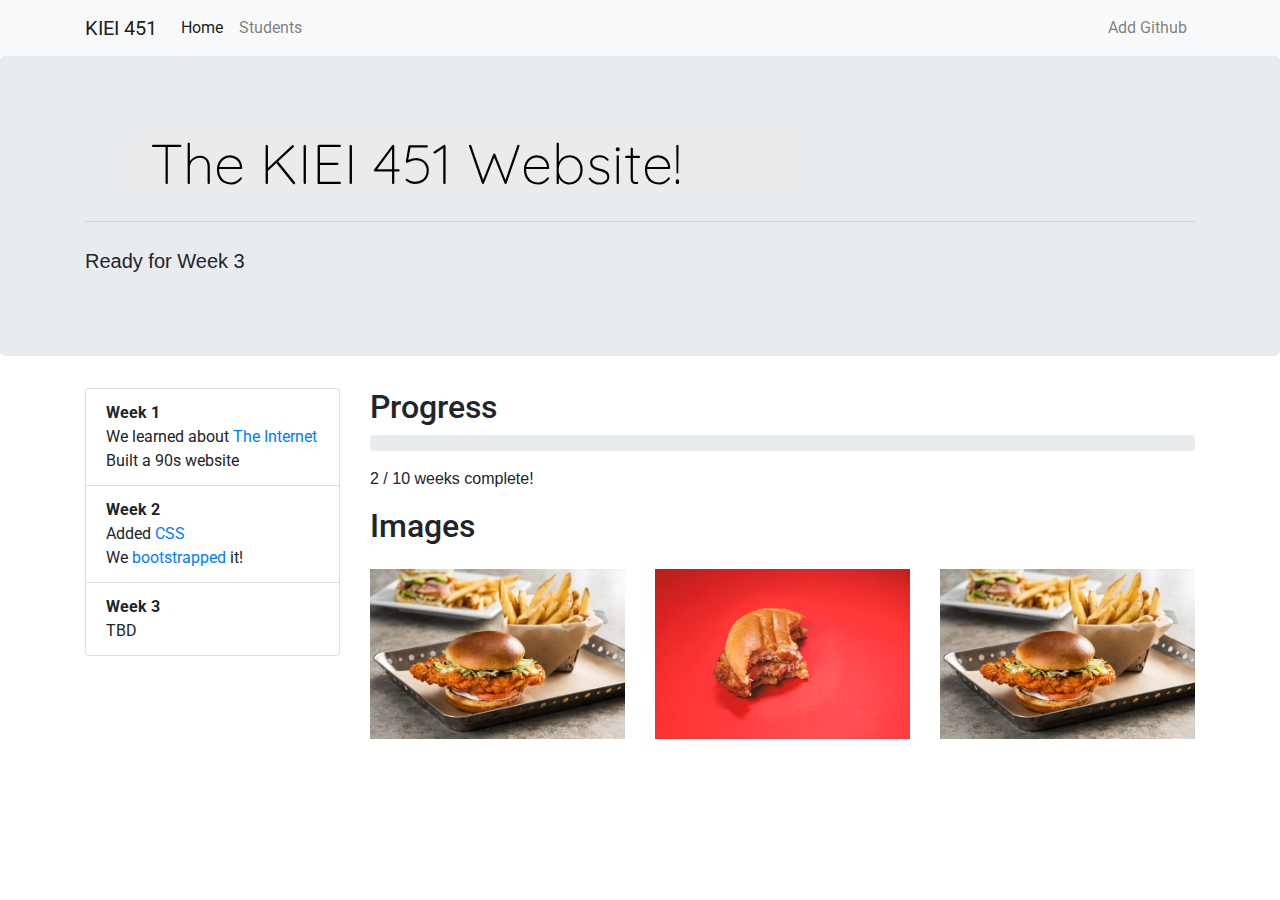
<file: index.html>
<!DOCTYPE html>
<html lang="en">

<head>
  <!-- Required meta tags -->
  <meta charset="utf-8">
  <meta name="viewport" content="width=device-width, initial-scale=1, shrink-to-fit=no">

  <!-- Bootstrap CSS -->
  <link rel="stylesheet" href="https://stackpath.bootstrapcdn.com/bootstrap/4.4.1/css/bootstrap.min.css" integrity="sha384-Vkoo8x4CGsO3+Hhxv8T/Q5PaXtkKtu6ug5TOeNV6gBiFeWPGFN9MuhOf23Q9Ifjh" crossorigin="anonymous">

  <!-- Custom CSS -->
  <link rel="stylesheet" href="styles.css">

  <!-- icons-->
  <link rel="stylesheet" href="https://use.fontawesome.com/releases/v5.6.3/css/all.css" integrity="sha384-UHRtZLI+pbxtHCWp1t77Bi1L4ZtiqrqD80Kn4Z8NTSRyMA2Fd33n5dQ8lWUE00s/" crossorigin="anonymous">

  <!-- Google font -->
  <link href="https://fonts.googleapis.com/css?family=Quicksand|Roboto&display=swap" rel="stylesheet">

  <title>Best 90s website in 2020</title>
</head>

<body>
  <nav class="navbar navbar-expand-lg navbar-light bg-light">
    <div class="container">
      <a class="navbar-brand" href="#">KIEI 451</a>
      <button class="navbar-toggler" type="button" data-toggle="collapse" data-target="#navbarSupportedContent" aria-controls="navbarSupportedContent" aria-expanded="false" aria-label="Toggle navigation">
        <span class="navbar-toggler-icon"></span>
      </button>

      <div class="collapse navbar-collapse" id="navbarSupportedContent">
        <ul class="navbar-nav mr-auto">
          <li class="nav-item active">
            <a class="nav-link" href="index.html"><i class="fas fa-home"></i>
                Home</a>
          </li>
          <li class="nav-item">
            <a class="nav-link" href="students.html">Students
                <i class="fas fa-spinner fa-spin"></i>
            </a>
          </li>
        </ul>
        <ul class="navbar-nav ml-auto">
          <li class="nav-item">
            <a class="nav-link" href="github.html">Add Github</a>
          </li>
        </ul>
      </div>
    </div>
  </nav>

  <div class="jumbotron">
    <div class="container">
      <h1 class="display-4">The KIEI 451 Website!</h1>
      <hr class="my-4">
      <p class="lead">Ready for Week 3</p>
    </div>
  </div>

  <div class="container">
    <div class="row">
      <!-- Sidebar -->
      <div class="col-md-3">
        <ol class="list-group">
          <li class="list-group-item">
            <strong>Week 1</strong>
            <ul class="list-unstyled">
              <li>
                We learned about
                <a href="http://google.com">The Internet</a>
              </li>
              <li>
                Built a 90s website
              </li>
            </ul>
          </li>
          <li class="list-group-item">
            <strong>Week 2</strong>
            <ul class="list-unstyled">
              <li>
                Added
                <a href="http://www.csszengarden.com/">CSS</a>
              </li>
              <li>
                We <a href="https://getbootstrap.com/">bootstrapped</a> it!
              </li>
            </ul>
          </li>
          <li class="list-group-item">
            <strong>Week 3</strong>
            <ul class="list-unstyled">
              <li>TBD</li>
            </ul>
          </li>
        </ol>
      </div>

      <!-- Main Content -->
      <div class="col-md-9">
        <div class="row">
          <div class="col-md-12">
            <h2 class="section-title">Progress</h2>
          </div>
        </div>
        <div class="row">
          <div class="col-md-12">
            <div class="progress mb-3">
              <div class="progress-bar bg-kellogg" role="progressbar" aria-valuenow="25" aria-valuemin="0" aria-valuemax="100"></div>
            </div>
          </div>
        </div>
        <div class="row">
          <div class="col-md-12">
            <p>
              2 / 10 weeks complete!
            </p>
          </div>
        </div>
        <div class="row">
          <div class="col-md-12">
            <h2 class="section-title">Images</h2>
          </div>
        </div>
        <div class="row">
          <div class="col-md-4 text-center my-3">
            <img src="bufchik.jpg" class="img-fluid">
          </div>
          <div class="col-md-4 text-center my-3">
            <img src="mmm.gif" class="img-fluid">
          </div>
          <div class="col-md-4 text-center my-3">
            <img src="bufchik.jpg" class="img-fluid">
          </div>
        </div>
      </div>

    </div>
  </div>
</body>

</html>
</file>
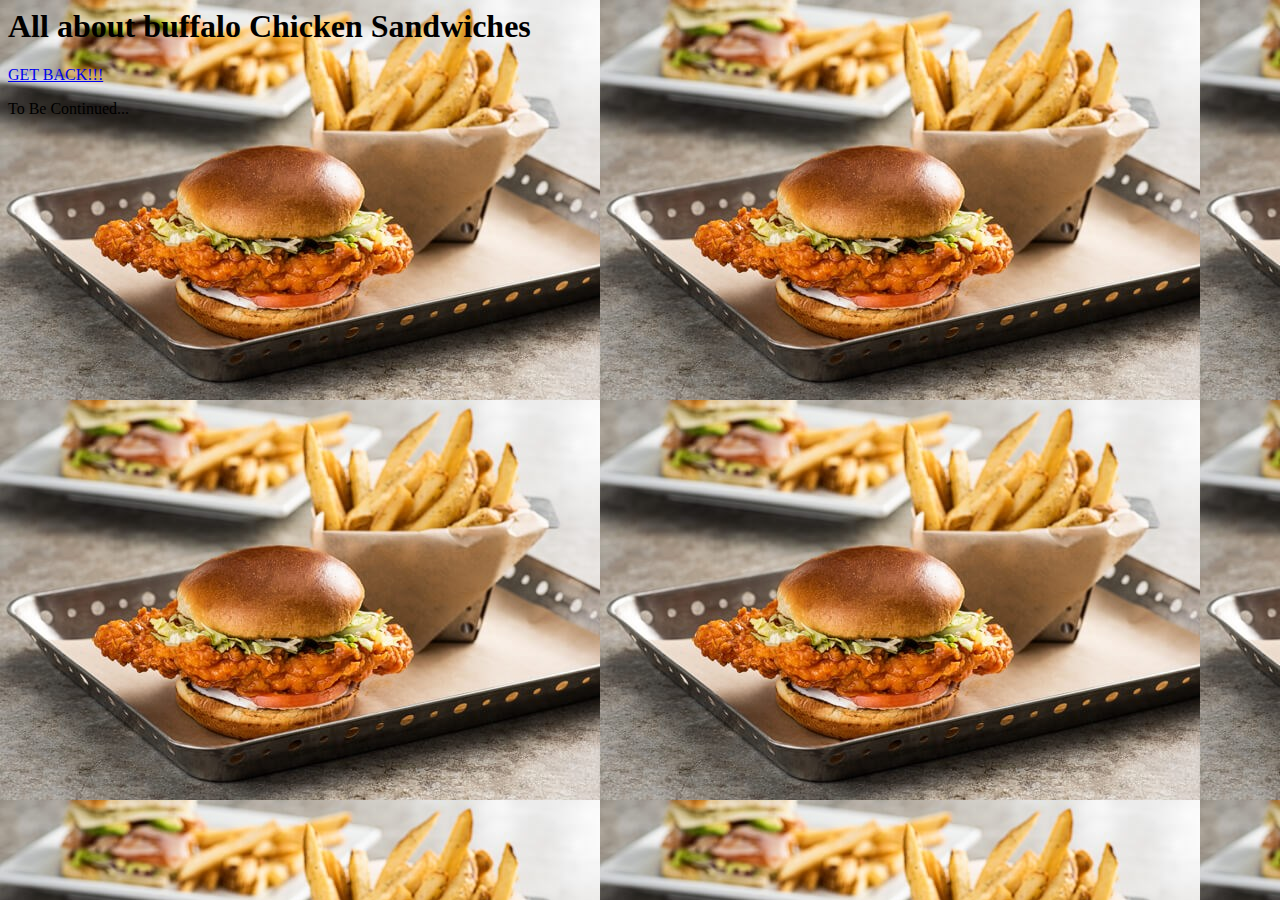
<file: about.html>
<html lang="en">
<head>

    <body background="bufchik.jpg"></body>


    <title>About Page</title>
</head>

<body>
    <h1>All about buffalo Chicken Sandwiches</h1>

    <div>
        <a href="index.html" >GET BACK!!!</a>
    </div>

    <p>To Be Continued...</p>
</body>
</html>
</file>
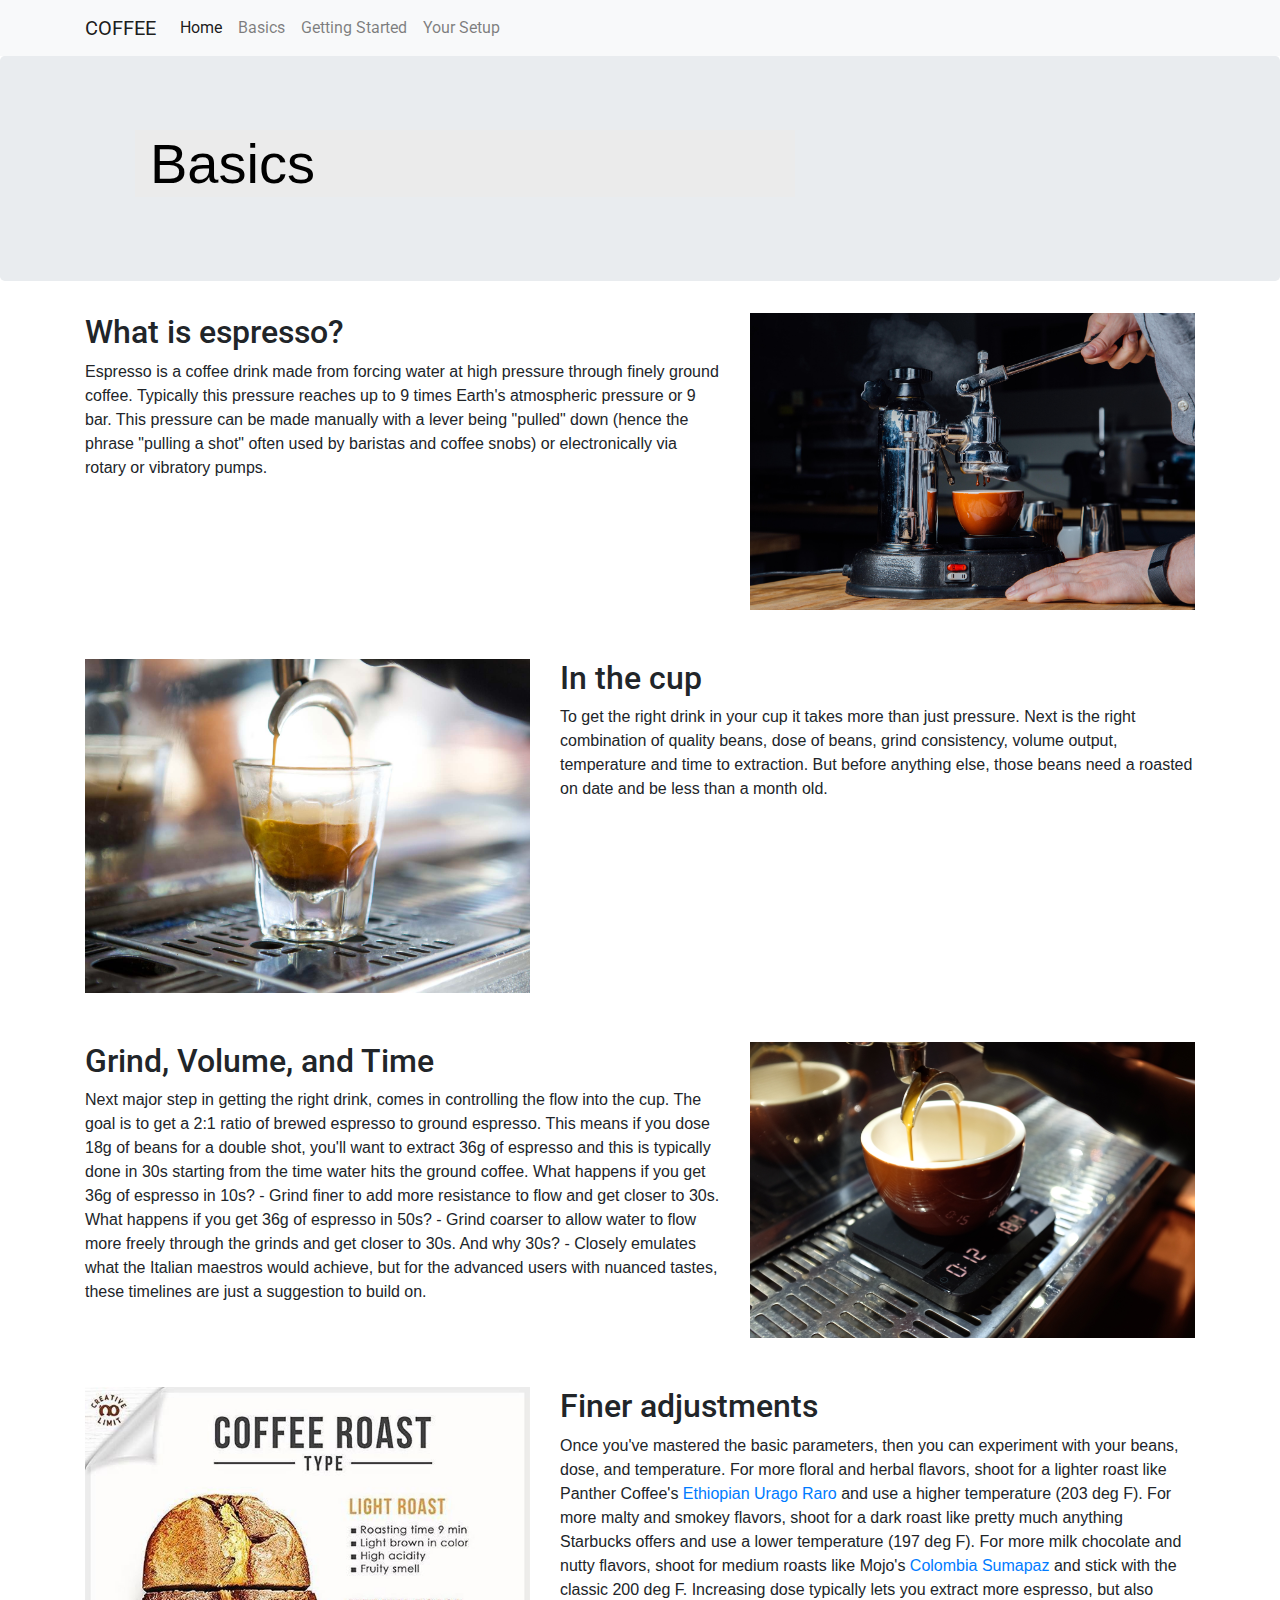
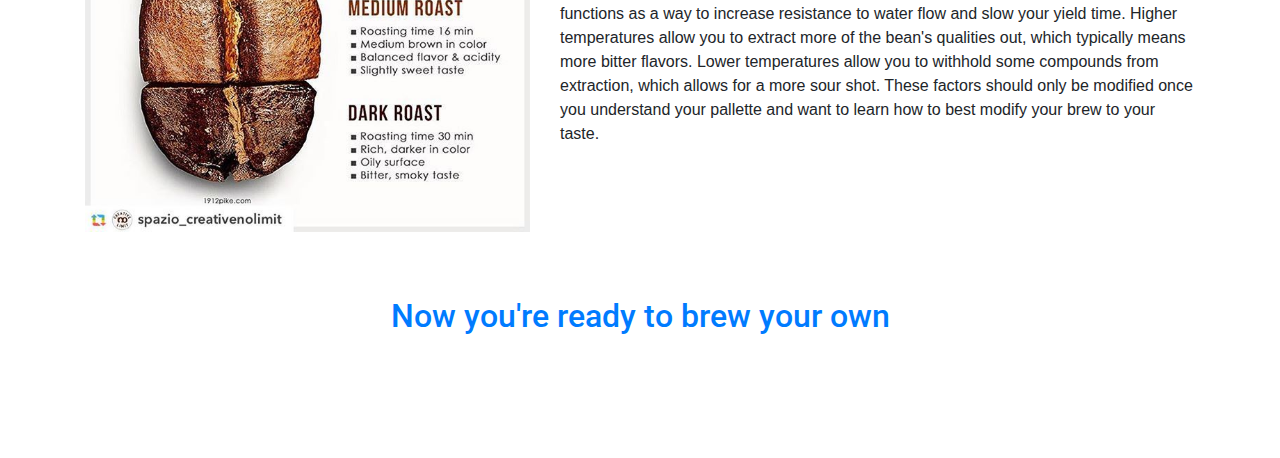
<file: basics.html>
<!doctype html>
<html lang="en">

<head>
    <!-- Required meta tags -->
    <meta charset="utf-8">
    <meta name="viewport" content="width=device-width, initial-scale=1, shrink-to-fit=no">

    <!-- Google Fonts -->
    <!-- Swap out "Roboto" for the font(s) you want to use -->
    <link href="https://fonts.googleapis.com/css?family=Roboto&display=swap" rel="stylesheet">

    <!-- Font Awesome -->
    <link rel="stylesheet" href="https://use.fontawesome.com/releases/v5.6.3/css/all.css"
        integrity="sha384-UHRtZLI+pbxtHCWp1t77Bi1L4ZtiqrqD80Kn4Z8NTSRyMA2Fd33n5dQ8lWUE00s/" crossorigin="anonymous">

    <!-- Bootstrap CSS -->
    <link rel="stylesheet" href="https://stackpath.bootstrapcdn.com/bootstrap/4.4.1/css/bootstrap.min.css"
        integrity="sha384-Vkoo8x4CGsO3+Hhxv8T/Q5PaXtkKtu6ug5TOeNV6gBiFeWPGFN9MuhOf23Q9Ifjh" crossorigin="anonymous">

    <!-- Your own CSS -->
    <link rel="stylesheet" href="styles.css">

    <title>Basics</title>
</head>

<body>
    <!-- Your stuff goes here -->

    <!-- Optional JavaScript -->
    <!-- jQuery first, then Popper.js, then Bootstrap JS -->
    <script src="https://code.jquery.com/jquery-3.4.1.slim.min.js"
        integrity="sha384-J6qa4849blE2+poT4WnyKhv5vZF5SrPo0iEjwBvKU7imGFAV0wwj1yYfoRSJoZ+n"
        crossorigin="anonymous"></script>
    <script src="https://cdn.jsdelivr.net/npm/popper.js@1.16.0/dist/umd/popper.min.js"
        integrity="sha384-Q6E9RHvbIyZFJoft+2mJbHaEWldlvI9IOYy5n3zV9zzTtmI3UksdQRVvoxMfooAo"
        crossorigin="anonymous"></script>
    <script src="https://stackpath.bootstrapcdn.com/bootstrap/4.4.1/js/bootstrap.min.js"
        integrity="sha384-wfSDF2E50Y2D1uUdj0O3uMBJnjuUD4Ih7YwaYd1iqfktj0Uod8GCExl3Og8ifwB6"
        crossorigin="anonymous"></script>
</body>

<nav class="navbar navbar-expand-lg navbar-light bg-light">
    <div class="container">
        <a class="navbar-brand" href="index.html">COFFEE</a>
        <button class="navbar-toggler" type="button" data-toggle="collapse" data-target="#navbarSupportedContent"
            aria-controls="navbarSupportedContent" aria-expanded="false" aria-label="Toggle navigation">
            <span class="navbar-toggler-icon"></span>
        </button>

        <div class="collapse navbar-collapse" id="navbarSupportedContent">
            <ul class="navbar-nav mr-auto">
                <li class="nav-item active">
                    <a class="nav-link" href="index.html"><i class="fas fa-home"></i>
                        Home</a>
                </li>
                <li class="nav-item">
                    <a class="nav-link" href="basics.html">Basics</a>
                </li>
                <li class="nav-item">
                    <a class="nav-link" href="getting-started.html">Getting Started</a>
                </li>
                <li class="nav-item">
                    <a class="nav-link" href="your-setup.html">Your Setup</a>
                </li>
            </ul>
        </div>
    </div>
</nav>

<div class="jumbotron">
    <div class="container">
        <h1 class="display-4">Basics</h1>
        <!-- <hr class="my-4"> -->
    </div>
</div>

<div class="container">
    <div class="row">
        <div class="col-7">
            <h2>What is espresso?</h2>
            <p>Espresso is a coffee drink made from forcing water at high pressure through finely ground coffee.
                Typically this pressure reaches up to 9 times Earth's atmospheric pressure or 9 bar.
                This pressure can be made manually with a lever being "pulled" down (hence the phrase "pulling a shot"
                often used by baristas and coffee snobs) or electronically via rotary or vibratory pumps. </a>

        </div>
        <div class="col">
            <img src="lever-espresso.jpg" class="img-fluid">
        </div>
    </div>
    <div class="row">
        <hr class="my-4">
    </div>
    <div class="row">
        <div class="col">
            <img src="espresso.jpg" class="img-fluid">
        </div>
        <div class="col-7">
            <h2>In the cup</h2>
            <p>To get the right drink in your cup it takes more than just pressure.
                Next is the right combination of quality beans, dose of beans, grind consistency, volume output,
                temperature and
                time to extraction. But before anything else, those beans need a roasted on date and be less than a
                month old.</p>
        </div>
    </div>
    <div class="row">
        <hr class="my-4">
    </div>
    <div class="row">
        <div class="col-7">
            <h2>Grind, Volume, and Time</h2>
            <p>Next major step in getting the right drink, comes in controlling the flow into the cup.
                The goal is to get a 2:1 ratio of brewed espresso to ground espresso.
                This means if you dose 18g of beans for a double shot, you'll want to extract 36g of espresso and this
                is typically done in 30s starting from the time water hits the ground coffee.
                What happens if you get 36g of espresso in 10s? - Grind finer to add more resistance to flow and get
                closer to 30s.
                What happens if you get 36g of espresso in 50s? - Grind coarser to allow water to flow more freely
                through the grinds and get closer to 30s.
                And why 30s? - Closely emulates what the Italian maestros would achieve, but for the advanced users with
                nuanced tastes, these timelines are just a suggestion to build on.
            </p>

        </div>
        <div class="col">
            <img src="mass-espresso.jpg" class="img-fluid">
        </div>
    </div>
    <div class="row">
        <hr class="my-4">
    </div>
    <div class="row">
        <div class="col">
            <img src="roast-coffee.jpg" class="img-fluid">
        </div>
        <div class="col-7">
            <h2>Finer adjustments</h2>
            <p>Once you've mastered the basic parameters, then you can experiment with your beans, dose, and
                temperature.
                For more floral and herbal flavors, shoot for a lighter roast like Panther Coffee's <a
                    href="https://www.panthercoffee.com/uraga-raro">Ethiopian Urago Raro </a> and use a higher
                temperature (203 deg F).
                For more malty and smokey flavors, shoot for a dark roast like pretty much anything Starbucks offers and
                use a lower temperature (197 deg F).
                For more milk chocolate and nutty flavors, shoot for medium roasts like Mojo's <a
                    href="https://mojocoffeeroasters.com/collections/coffee/products/colombia-sumapaz"> Colombia
                    Sumapaz</a> and stick with the classic 200 deg F.
                Increasing dose typically lets you extract more espresso, but also functions as a way to increase
                resistance to water flow and slow your yield time.
                Higher temperatures allow you to extract more of the bean's qualities out, which typically means more
                bitter flavors.
                Lower temperatures allow you to withhold some compounds from extraction, which allows for a more sour
                shot.
                These factors should only be modified once you understand your pallette and want to learn how to best
                modify your brew to your taste.
            </p>
        </div>
    </div>
    <div class="row">
        <hr class="my-4">
    </div>
    <div class="row">
        <div class="col-md text-center my-3">
            <h2><a href="getting-started.html">Now you're ready to brew your own</h2>
        </div>
    </div>
    <div class="row">
        <hr class="my-4">
    </div>
    <div class="row">
        <hr class="my-4">
    </div>
</div>
</div>

</html>
</file>
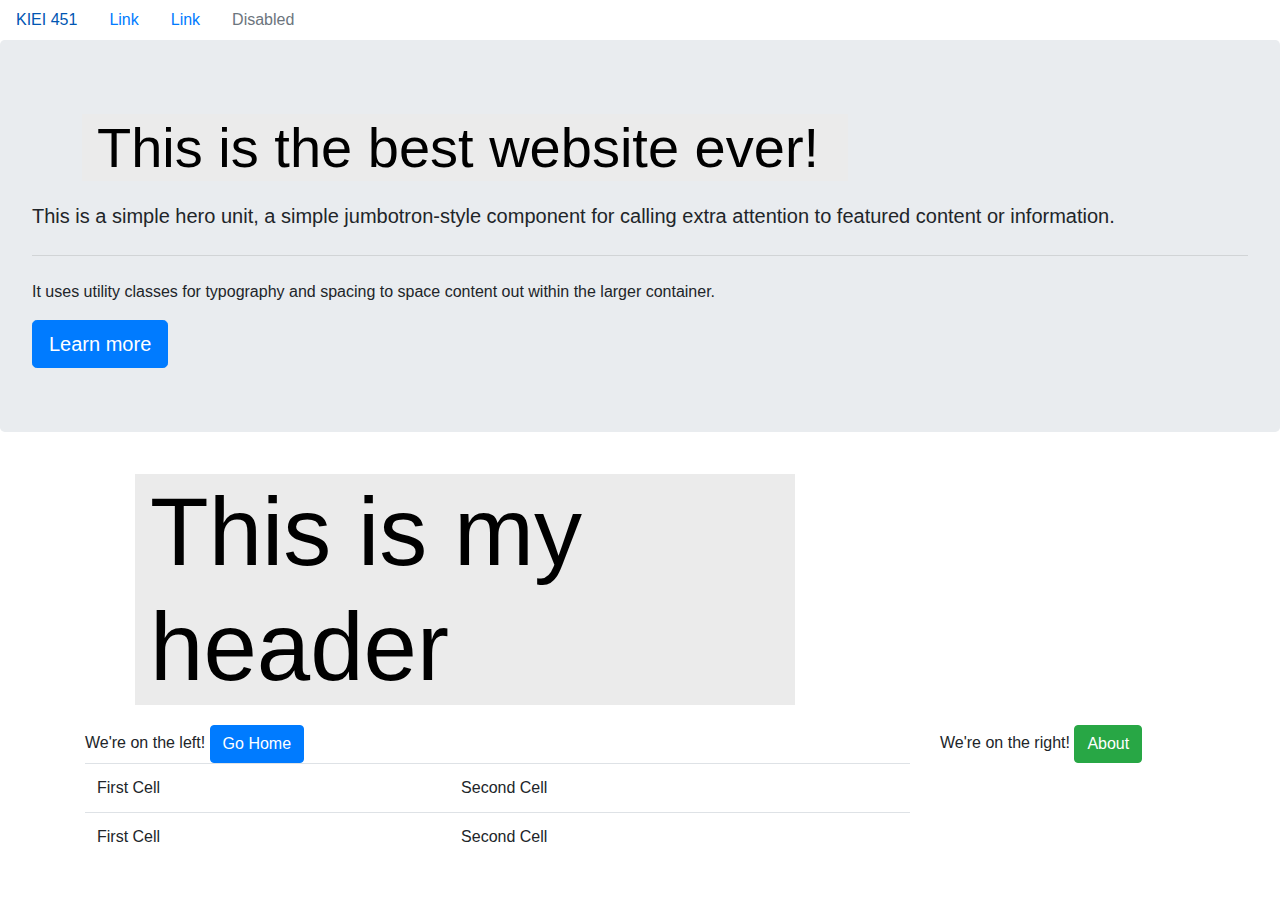
<file: bootstrap.html>
<!DOCTYPE html>
<html lang="en">

<head>
    <meta charset="UTF-8">
    <meta name="viewport" content="width=device-width, initial-scale=1.0">
    <meta http-equiv="X-UA-Compatible" content="ie=edge">
    <title>Document</title>
    <link rel="stylesheet" href="https://stackpath.bootstrapcdn.com/bootstrap/4.4.1/css/bootstrap.min.css"
        integrity="sha384-Vkoo8x4CGsO3+Hhxv8T/Q5PaXtkKtu6ug5TOeNV6gBiFeWPGFN9MuhOf23Q9Ifjh" crossorigin="anonymous">
    <link rel="stylesheet" href="styles.css">
</head>

<body>


    <ul class="nav">
        <li class="nav-item">
          <a class="nav-link active" href="#">KIEI 451</a>
        </li>
        <li class="nav-item">
          <a class="nav-link" href="#">Link</a>
        </li>
        <li class="nav-item">
          <a class="nav-link" href="#">Link</a>
        </li>
        <li class="nav-item">
          <a class="nav-link disabled" href="#" tabindex="-1" aria-disabled="true">Disabled</a>
        </li>
      </ul>
      <div class="jumbotron">
        <h1 class="display-4">This is the best website ever!</h1>
        <p class="lead">This is a simple hero unit, a simple jumbotron-style component for calling extra attention to featured content or information.</p>
        <hr class="my-4">
        <p>It uses utility classes for typography and spacing to space content out within the larger container.</p>
        <a class="btn btn-primary btn-lg" href="#" role="button">Learn more</a>
      </div>
    <div class="container">

        <div class="row">
            <div class="col-md-12">
                <h1>This is my header</h1>
            </div>
        </div>

        <div class="row">
            <div class="col-md-9">
                We're on the left!
                    <a href="index.html" class="btn btn-primary">Go Home</a>
                    <table class="table">
                        <tr>
                            <td>
                                First Cell
                            </td>
                            <td>
                                Second Cell
                            </td>
                        </tr>
                        <tr>
                            <td>
                                First Cell
                            </td>
                            <td>
                                Second Cell
                            </td>
                        </tr>
                    </table>
            </div>
            <div class="col-md-3">
                We're on the right!
                <a href="about.html" class="btn btn-success">About</a>
            </div>
        </div>
<!-- 
        <div class="row">
            <div class="col-md-3">
                <p>We're on the left!</p>
            </div>
            <div class="col-md-6">
                <p>We're in the middle!</p>
            </div>
            <div class="col-md-3">
                <p>We're on the right!</p>
            </div>
        </div> -->
    </div>


    <script src="https://code.jquery.com/jquery-3.4.1.slim.min.js"
        integrity="sha384-J6qa4849blE2+poT4WnyKhv5vZF5SrPo0iEjwBvKU7imGFAV0wwj1yYfoRSJoZ+n"
        crossorigin="anonymous"></script>
    <script src="https://cdn.jsdelivr.net/npm/popper.js@1.16.0/dist/umd/popper.min.js"
        integrity="sha384-Q6E9RHvbIyZFJoft+2mJbHaEWldlvI9IOYy5n3zV9zzTtmI3UksdQRVvoxMfooAo"
        crossorigin="anonymous"></script>
    <script src="https://stackpath.bootstrapcdn.com/bootstrap/4.4.1/js/bootstrap.min.js"
        integrity="sha384-wfSDF2E50Y2D1uUdj0O3uMBJnjuUD4Ih7YwaYd1iqfktj0Uod8GCExl3Og8ifwB6"
        crossorigin="anonymous"></script>
</body>

</html>
</file>
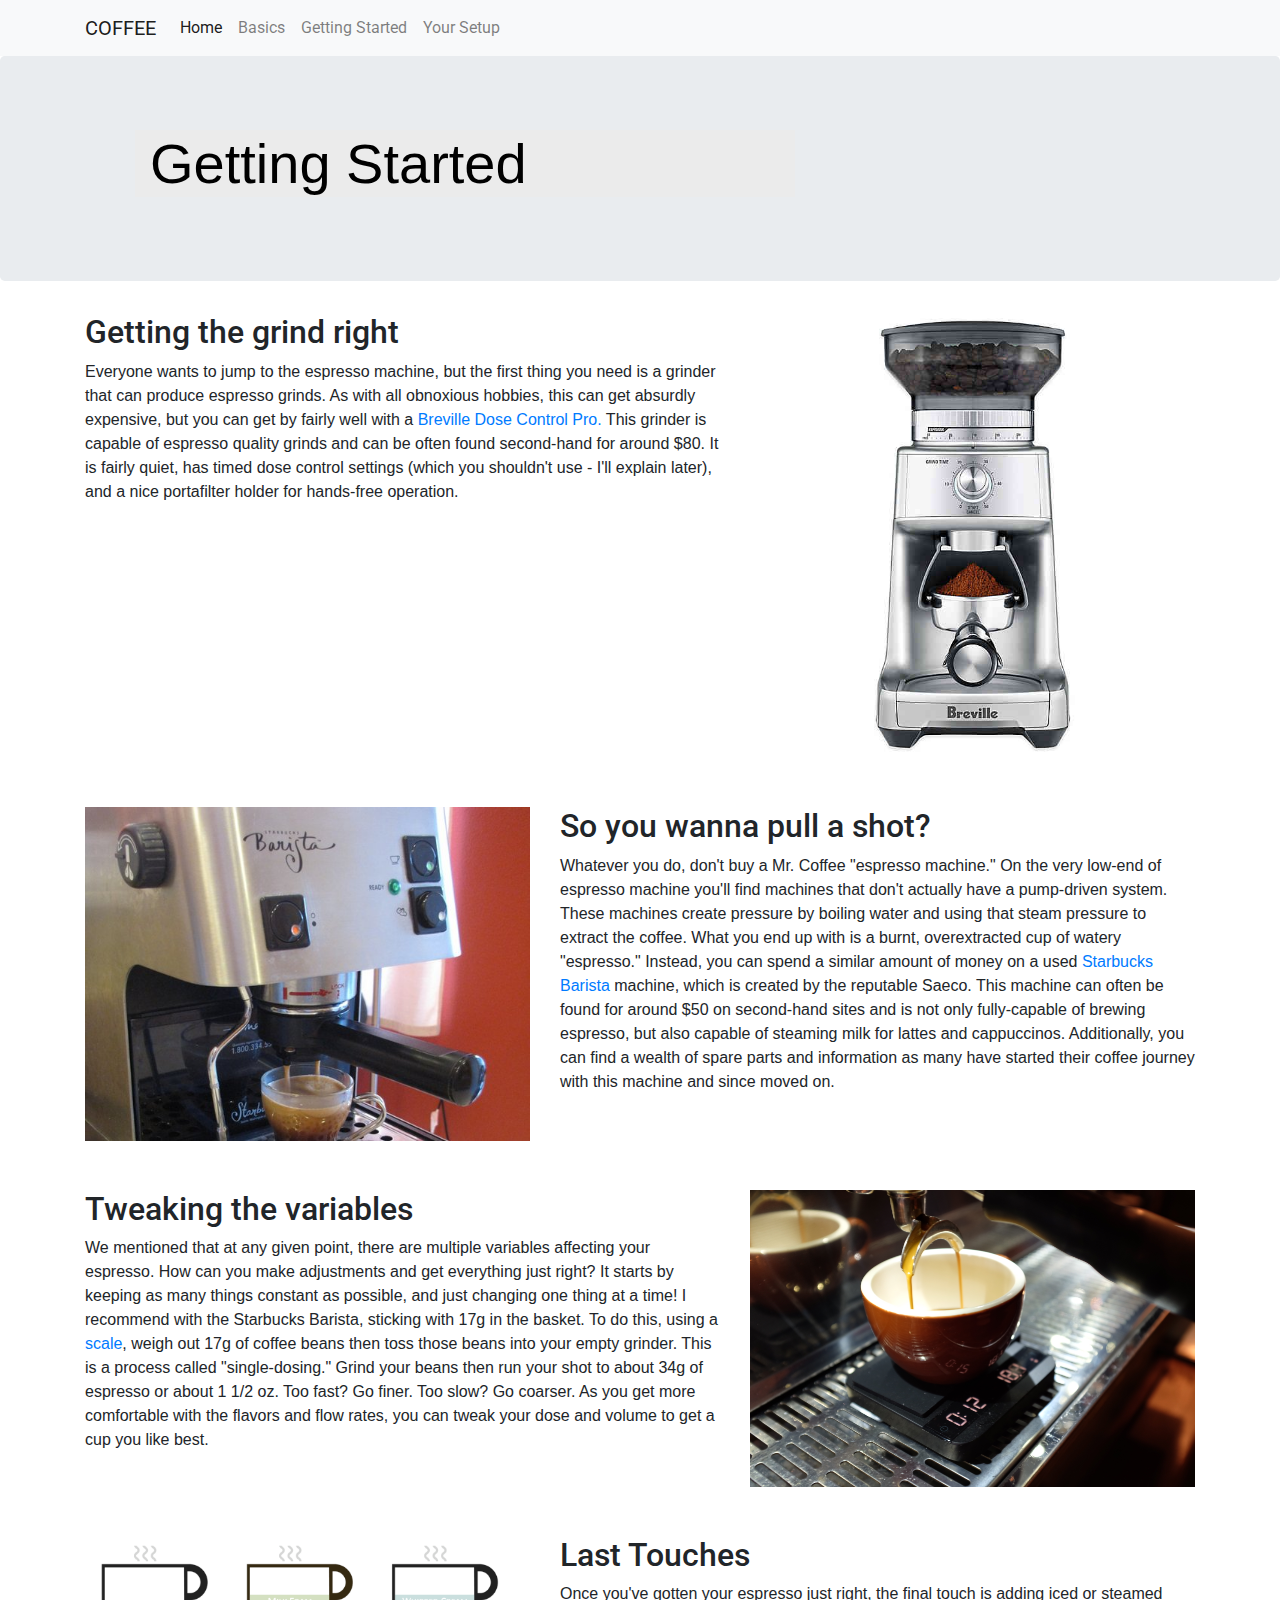
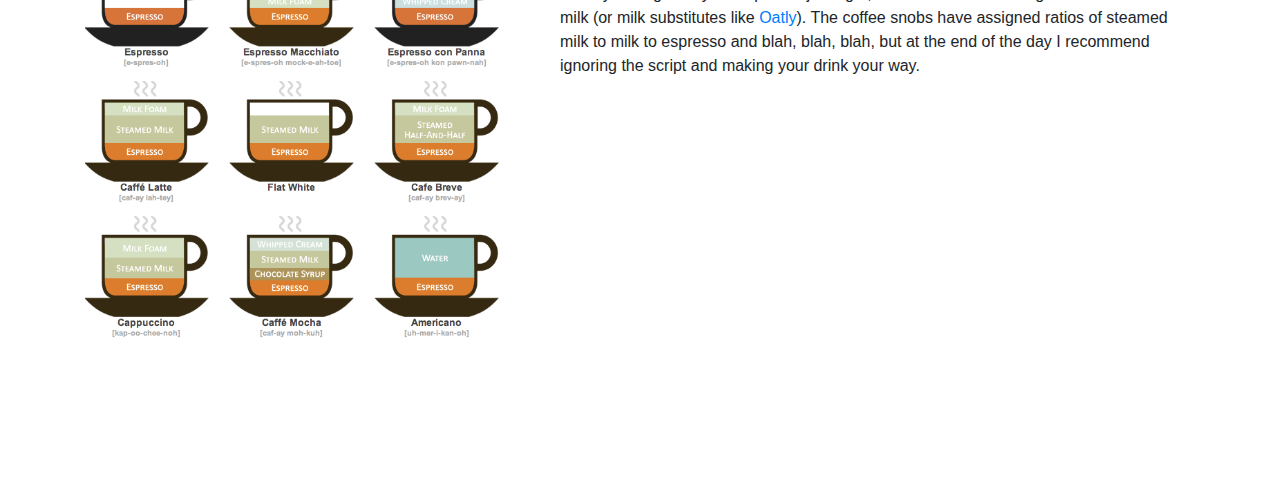
<file: getting-started.html>
<!doctype html>
<html lang="en">

<head>
    <!-- Required meta tags -->
    <meta charset="utf-8">
    <meta name="viewport" content="width=device-width, initial-scale=1, shrink-to-fit=no">

    <!-- Google Fonts -->
    <!-- Swap out "Roboto" for the font(s) you want to use -->
    <link href="https://fonts.googleapis.com/css?family=Roboto&display=swap" rel="stylesheet">

    <!-- Font Awesome -->
    <link rel="stylesheet" href="https://use.fontawesome.com/releases/v5.6.3/css/all.css"
        integrity="sha384-UHRtZLI+pbxtHCWp1t77Bi1L4ZtiqrqD80Kn4Z8NTSRyMA2Fd33n5dQ8lWUE00s/" crossorigin="anonymous">

    <!-- Bootstrap CSS -->
    <link rel="stylesheet" href="https://stackpath.bootstrapcdn.com/bootstrap/4.4.1/css/bootstrap.min.css"
        integrity="sha384-Vkoo8x4CGsO3+Hhxv8T/Q5PaXtkKtu6ug5TOeNV6gBiFeWPGFN9MuhOf23Q9Ifjh" crossorigin="anonymous">

    <!-- Your own CSS -->
    <link rel="stylesheet" href="styles.css">

    <title>Getting Started</title>
</head>

<body>
    <!-- Your stuff goes here -->

    <!-- Optional JavaScript -->
    <!-- jQuery first, then Popper.js, then Bootstrap JS -->
    <script src="https://code.jquery.com/jquery-3.4.1.slim.min.js"
        integrity="sha384-J6qa4849blE2+poT4WnyKhv5vZF5SrPo0iEjwBvKU7imGFAV0wwj1yYfoRSJoZ+n"
        crossorigin="anonymous"></script>
    <script src="https://cdn.jsdelivr.net/npm/popper.js@1.16.0/dist/umd/popper.min.js"
        integrity="sha384-Q6E9RHvbIyZFJoft+2mJbHaEWldlvI9IOYy5n3zV9zzTtmI3UksdQRVvoxMfooAo"
        crossorigin="anonymous"></script>
    <script src="https://stackpath.bootstrapcdn.com/bootstrap/4.4.1/js/bootstrap.min.js"
        integrity="sha384-wfSDF2E50Y2D1uUdj0O3uMBJnjuUD4Ih7YwaYd1iqfktj0Uod8GCExl3Og8ifwB6"
        crossorigin="anonymous"></script>
</body>

<nav class="navbar navbar-expand-lg navbar-light bg-light">
    <div class="container">
        <a class="navbar-brand" href="index.html">COFFEE</a>
        <button class="navbar-toggler" type="button" data-toggle="collapse" data-target="#navbarSupportedContent"
            aria-controls="navbarSupportedContent" aria-expanded="false" aria-label="Toggle navigation">
            <span class="navbar-toggler-icon"></span>
        </button>

        <div class="collapse navbar-collapse" id="navbarSupportedContent">
            <ul class="navbar-nav mr-auto">
                <li class="nav-item active">
                    <a class="nav-link" href="index.html"><i class="fas fa-home"></i>
                        Home</a>
                </li>
                <li class="nav-item">
                    <a class="nav-link" href="basics.html">Basics</a>
                </li>
                <li class="nav-item">
                    <a class="nav-link" href="getting-started.html">Getting Started</a>
                </li>
                <li class="nav-item">
                    <a class="nav-link" href="your-setup.html">Your Setup</a>
                </li>
            </ul>
        </div>
    </div>
</nav>

<div class="jumbotron">
    <div class="container">
        <h1 class="display-4">Getting Started</h1>
        <!-- <hr class="my-4"> -->
    </div>
</div>

<div class="container">
    <div class="row">
        <div class="col-7">
            <h2>Getting the grind right</h2>
            <p>Everyone wants to jump to the espresso machine, but the first thing you need is a grinder that can
                produce espresso grinds.
                As with all obnoxious hobbies, this can get absurdly expensive, but you can get by fairly well with a <a
                    href="https://www.amazon.com/Breville-BCG600SIL-Control-Coffee-Grinder/dp/B00RLXPHJ8">Breville Dose
                    Control Pro.</a>
                This grinder is capable of espresso quality grinds and can be often found second-hand for around $80.
                It is fairly quiet, has timed dose control settings (which you shouldn't use - I'll explain later), and
                a nice portafilter holder for hands-free operation.
            </p>

        </div>
        <div class="col">
            <img src="grinder.jpg" class="img-fluid">
        </div>
    </div>
    <div class="row">
        <hr class="my-4">
    </div>
    <div class="row">
        <div class="col">
            <img src="barista.medium" class="img-fluid">
        </div>
        <div class="col-7">
            <h2>So you wanna pull a shot?</h2>
            <p>Whatever you do, don't buy a Mr. Coffee "espresso machine."
                On the very low-end of espresso machine you'll find machines that don't actually have a pump-driven
                system.
                These machines create pressure by boiling water and using that steam pressure to extract the coffee.
                What you end up with is a burnt, overextracted cup of watery "espresso."
                Instead, you can spend a similar amount of money on a used <a
                    href="https://ineedcoffee.com/using-the-barista-home-espresso-machine/">Starbucks Barista</a>
                machine, which is created by the reputable Saeco.
                This machine can often be found for around $50 on second-hand sites and is not only fully-capable of
                brewing espresso, but also capable of steaming milk for lattes and cappuccinos.
                Additionally, you can find a wealth of spare parts and information as many have started their coffee
                journey with this machine and since moved on.
            </p>
        </div>
    </div>
    <div class="row">
        <hr class="my-4">
    </div>
    <div class="row">
        <div class="col-7">
            <h2>Tweaking the variables</h2>
            <p>We mentioned that at any given point, there are multiple variables affecting your espresso.
                How can you make adjustments and get everything just right?
                It starts by keeping as many things constant as possible, and just changing one thing at a time!
                I recommend with the Starbucks Barista, sticking with 17g in the basket.
                To do this, using a <a
                    href="https://www.amazon.com/KitchenTour-Digital-Kitchen-Scale-Multifunction/dp/B07D7P7MJJ/ref=sr_1_3_sspa?keywords=.01g+scale&qid=1580274132&sr=8-3-spons&psc=1&spLa=[base64]">scale</a>,
                weigh out 17g of coffee beans then toss those beans into your empty grinder.
                This is a process called "single-dosing."
                Grind your beans then run your shot to about 34g of espresso or about 1 1/2 oz.
                Too fast? Go finer. Too slow? Go coarser.
                As you get more comfortable with the flavors and flow rates, you can tweak your dose and volume to get a
                cup you like best.
            </p>

        </div>
        <div class="col">
            <img src="mass-espresso.jpg" class="img-fluid">
        </div>
    </div>
    <div class="row">
        <hr class="my-4">
    </div>
    <div class="row">
        <div class="col">
            <img src="drinks.png" class="img-fluid">
        </div>
        <div class="col-7">
            <h2>Last Touches</h2>
            <p>Once you've gotten your espresso just right, the final touch is adding iced or steamed milk (or milk
                substitutes like <a
                    href="https://us.oatly.com/collections/products/products/oatmilk-chilled">Oatly</a>).
                The coffee snobs have assigned ratios of steamed milk to milk to espresso and blah, blah, blah, but at
                the end of the day I recommend ignoring the script and making your drink your way.
            </p>
        </div>
    </div>
    <div class="row">
        <hr class="my-4">
    </div>

    <div class="row">
        <hr class="my-4">
    </div>
    <div class="row">
        <hr class="my-4">
    </div>
</div>
</div>


</html>
</file>
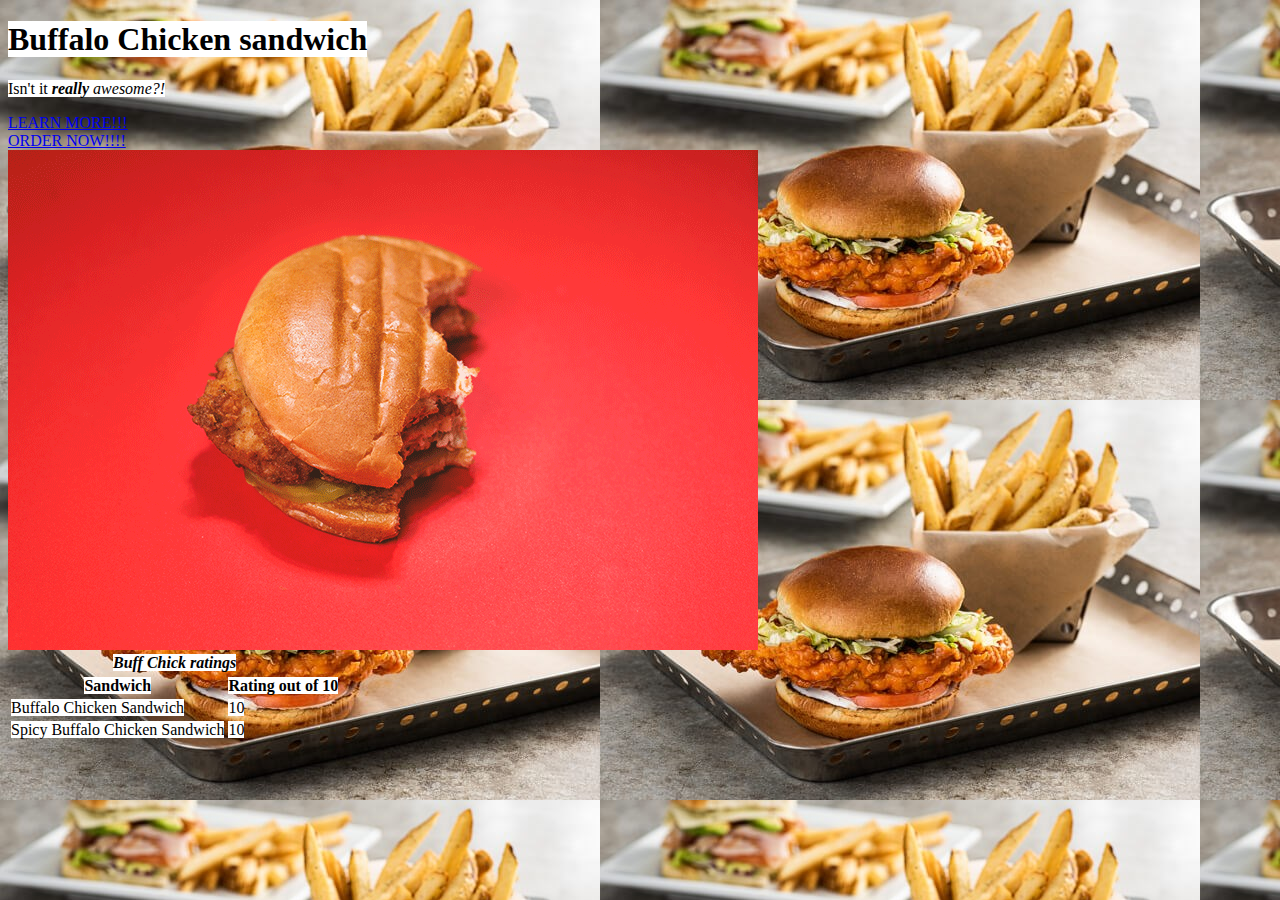
<file: week1.html>
<!DOCTYPE html>
<html>

<body>

    <head>
        <title>Ultimate Guide to Buffalo Chicken Sandy</title>
    </head>

    <body background="bufchik.jpg">


        <h1>
            <span style="background-color: rgb(255, 255, 255)">
                Buffalo Chicken sandwich</span>
        </h1>
    </body>
    <p>
        <span style="background-color: #FFFFFF">
            Isn't it <strong><em>really</strong>
            awesome?!</em>
        </span>
    </p>
    <div>
        <a href="about.html">LEARN MORE!!!</a>
    </div>
    <a href="https://www.popeyes.com/store-locator/service-mode">ORDER NOW!!!!</a>

    <div>
        <img src="mmm.gif">
    </div>

    <table>
        <tr>
            <caption>
                <span style="background-color: #FFFFFF">
                    <em><strong>
                            Buff Chick ratings
                        </strong></em>
                </span>
            </caption>
            <th>
                <span style="background-color: #FFFFFF">
                    Sandwich
                </span>
            </th>
            <th>
                <span style="background-color: #FFFFFF">
                    Rating out of 10
                </span>
            </th>
        </tr>
        <tr>
            <td>
                <span style="background-color: #FFFFFF">
                    Buffalo Chicken Sandwich
                </span>
            </td>
            <td>
                <span style="background-color: #FFFFFF">
                    10
                </span>
            </td>
        </tr>
        <tr>
            <td>
                <span style="background-color: #FFFFFF">
                    Spicy Buffalo Chicken Sandwich
                </span>
            </td>
            <td>
                <span style="background-color: #FFFFFF">
                    10
                </span>
            </td>
        </tr>
    </table>
</body>

</html>
</file>
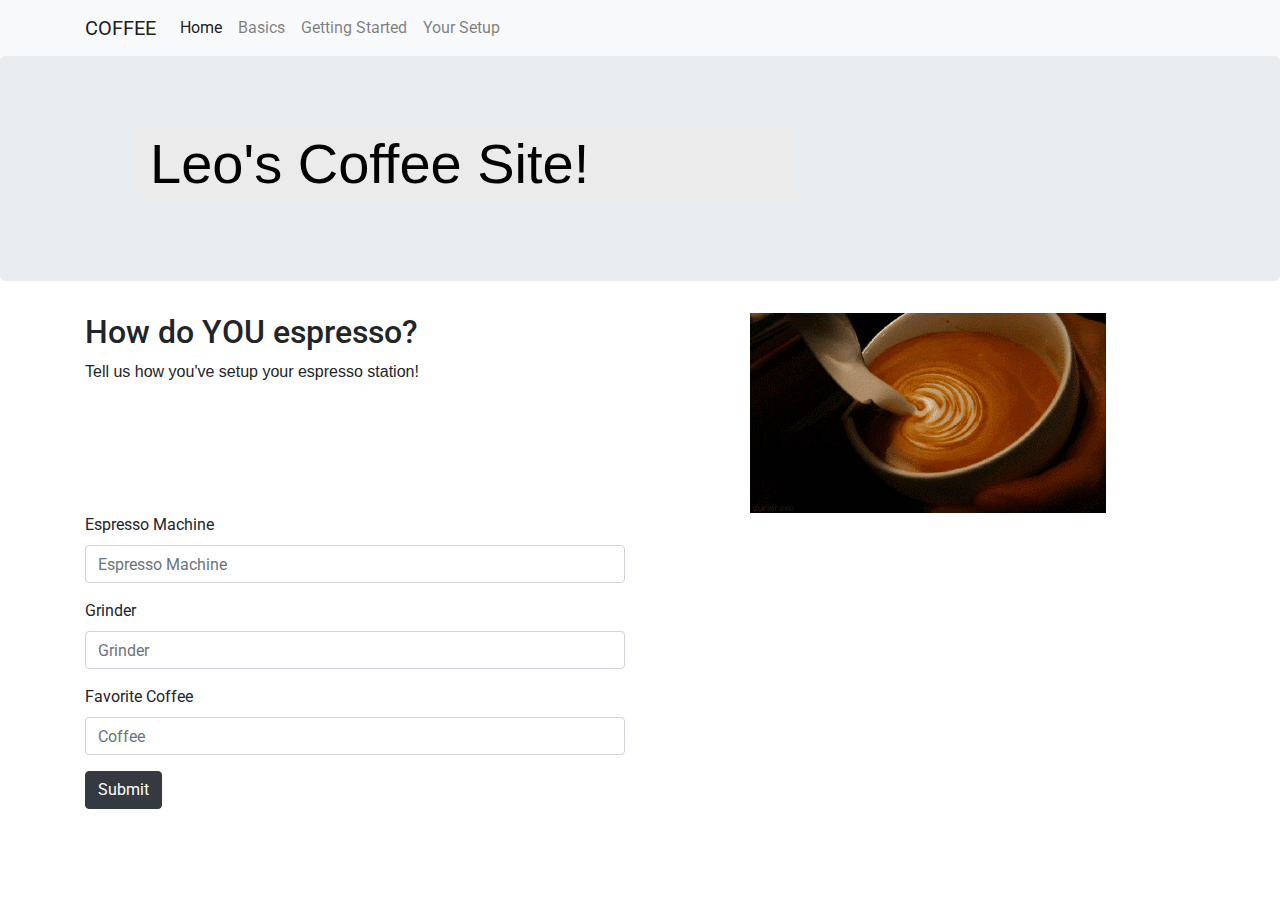
<file: your-setup.html>
<!doctype html>
<html lang="en">

<head>
    <!-- Required meta tags -->
    <meta charset="utf-8">
    <meta name="viewport" content="width=device-width, initial-scale=1, shrink-to-fit=no">

    <!-- Google Fonts -->
    <!-- Swap out "Roboto" for the font(s) you want to use -->
    <link href="https://fonts.googleapis.com/css?family=Roboto&display=swap" rel="stylesheet">

    <!-- Font Awesome -->
    <link rel="stylesheet" href="https://use.fontawesome.com/releases/v5.6.3/css/all.css"
        integrity="sha384-UHRtZLI+pbxtHCWp1t77Bi1L4ZtiqrqD80Kn4Z8NTSRyMA2Fd33n5dQ8lWUE00s/" crossorigin="anonymous">

    <!-- Bootstrap CSS -->
    <link rel="stylesheet" href="https://stackpath.bootstrapcdn.com/bootstrap/4.4.1/css/bootstrap.min.css"
        integrity="sha384-Vkoo8x4CGsO3+Hhxv8T/Q5PaXtkKtu6ug5TOeNV6gBiFeWPGFN9MuhOf23Q9Ifjh" crossorigin="anonymous">

    <!-- Your own CSS -->
    <link rel="stylesheet" href="styles.css">

    <title>Leo's Coffee Site</title>
</head>

<body>

    <body>
        <nav class="navbar navbar-expand-lg navbar-light bg-light">
            <div class="container">
                <a class="navbar-brand" href="index.html">COFFEE</a>
                <button class="navbar-toggler" type="button" data-toggle="collapse"
                    data-target="#navbarSupportedContent" aria-controls="navbarSupportedContent" aria-expanded="false"
                    aria-label="Toggle navigation">
                    <span class="navbar-toggler-icon"></span>
                </button>

                <div class="collapse navbar-collapse" id="navbarSupportedContent">
                    <ul class="navbar-nav mr-auto">
                        <li class="nav-item active">
                            <a class="nav-link" href="index.html"><i class="fas fa-home"></i>
                                Home</a>
                        </li>
                        <li class="nav-item">
                            <a class="nav-link" href="basics.html">Basics</a>
                        </li>
                        <li class="nav-item">
                            <a class="nav-link" href="getting-started.html">Getting Started</a>
                        </li>
                        <li class="nav-item">
                            <a class="nav-link" href="your-setup.html">Your Setup</a>
                        </li>
                    </ul>
                </div>
            </div>
        </nav>

        <div class="jumbotron">
            <div class="container">
                <h1 class="display-4">Leo's Coffee Site!</h1>
                <!-- <hr class="my-4"> -->
            </div>
        </div>

        <div class="container">
            <div class="row">
                <div class="col-7">
                    <h2>How do YOU espresso?</h2>
                    <p>Tell us how you've setup your espresso station!</p>

                </div>
                <div class="col">
                    <img src="latteart.gif" class="img-fluid">
                </div>
            </div>
            <div class="row">
                <div class="col-md-6">
                    <form action="https://formspree.io/mayekvqv" method="POST">
                        <div class="form-group">
                  <label for="exampleInputMachine">Espresso Machine</label>
                  <input type="text" name="Machine" class="form-control" id="exampleInputMachine>" aria-describedby="machineHelp" placeholder="Espresso Machine">
                </div>
                <div class="form-group">
                  <label for="exampleInputGrinder">Grinder</label>
                  <input type="text" name="Grinder" class="form-control" id="exampleInputGrinder" placeholder="Grinder">
                </div>
                <div class="form-group">
                    <label for="exampleInputCoffee">Favorite Coffee</label>
                    <input type="text" name="Coffee" class="form-control" id="exampleInputCoffee" placeholder="Coffee">
                </div>
                <button type="submit" class="btn btn-dark">Submit</button>
              </form>
            </div>
        </div>


        <!-- Optional JavaScript -->
        <!-- jQuery first, then Popper.js, then Bootstrap JS -->
        <script src="https://code.jquery.com/jquery-3.4.1.slim.min.js"
            integrity="sha384-J6qa4849blE2+poT4WnyKhv5vZF5SrPo0iEjwBvKU7imGFAV0wwj1yYfoRSJoZ+n"
            crossorigin="anonymous"></script>
        <script src="https://cdn.jsdelivr.net/npm/popper.js@1.16.0/dist/umd/popper.min.js"
            integrity="sha384-Q6E9RHvbIyZFJoft+2mJbHaEWldlvI9IOYy5n3zV9zzTtmI3UksdQRVvoxMfooAo"
            crossorigin="anonymous"></script>
        <script src="https://stackpath.bootstrapcdn.com/bootstrap/4.4.1/js/bootstrap.min.js"
            integrity="sha384-wfSDF2E50Y2D1uUdj0O3uMBJnjuUD4Ih7YwaYd1iqfktj0Uod8GCExl3Og8ifwB6"
            crossorigin="anonymous"></script>
    </body>

</html>
</file>
<file: styles.css>
body {
    /* background-color: rgb(197, 155, 126); */
    font-family: 'Roboto', sans-serif;

}

h1{
    color: black;
    font-size: 96px;
    margin-top: 10px;
    margin-bottom: 20px;
    margin-left: 50px;
    margin-right: 400px;
    /* border: 3px solid black; */
    padding-left: 15px;

    background-color: rgb(235, 235, 235);
    font-family: 'Quicksand', sans-serif;
}



img {
    height: 320px;
    /* width: 320px;*/
}

em{
    text-transform: uppercase;
    font-style: initial;
}
/* body{
    background-color: blue;
} */
#first {
    text-align: left;
}
/* #second {
    text-align: right;
} */
.right {
    text-align: right;
}
.tacos{
    color: teal;
}
.big {
    font-size: 32px;
}


p {
    /* text-align: center; */
    font-family: helvetica;
    /* background-color: rgb(221, 178, 153); */
}

.center {
    margin-left:auto; 
    margin-right:auto;
  }
</file>
